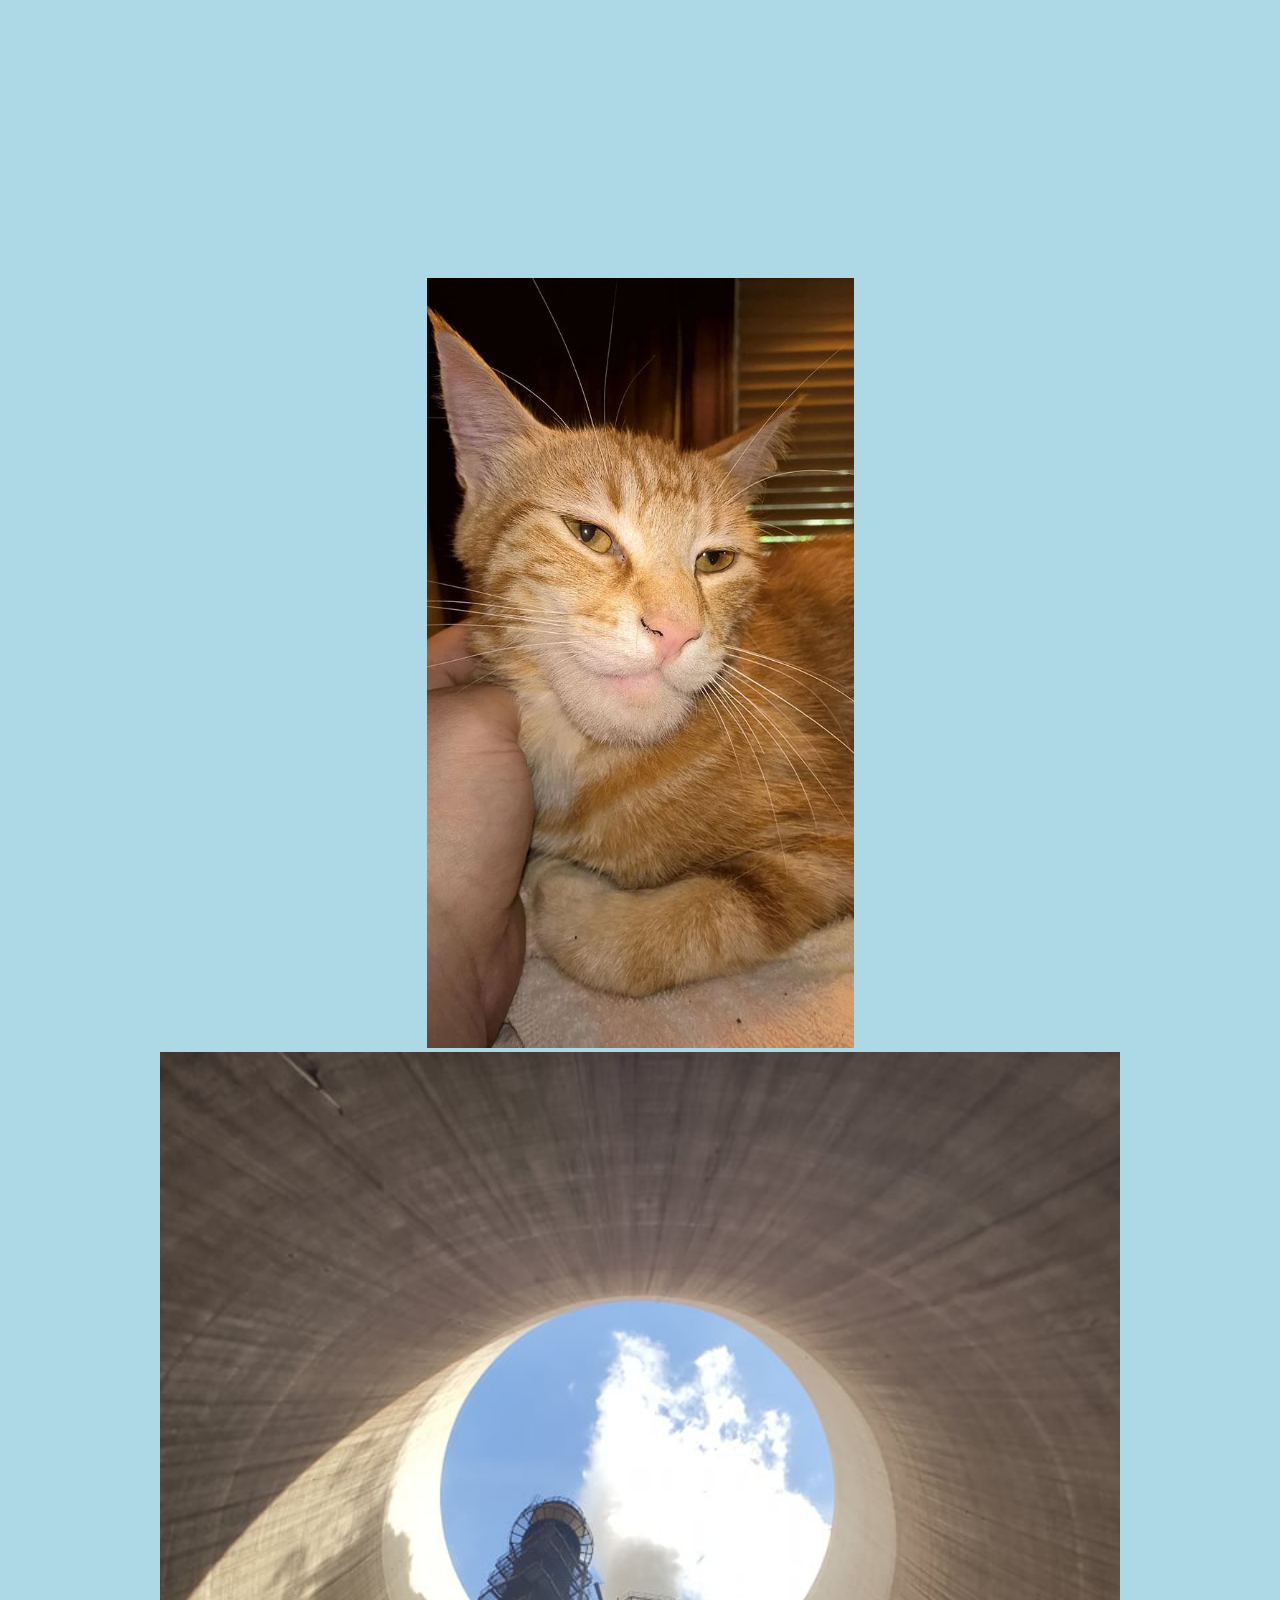
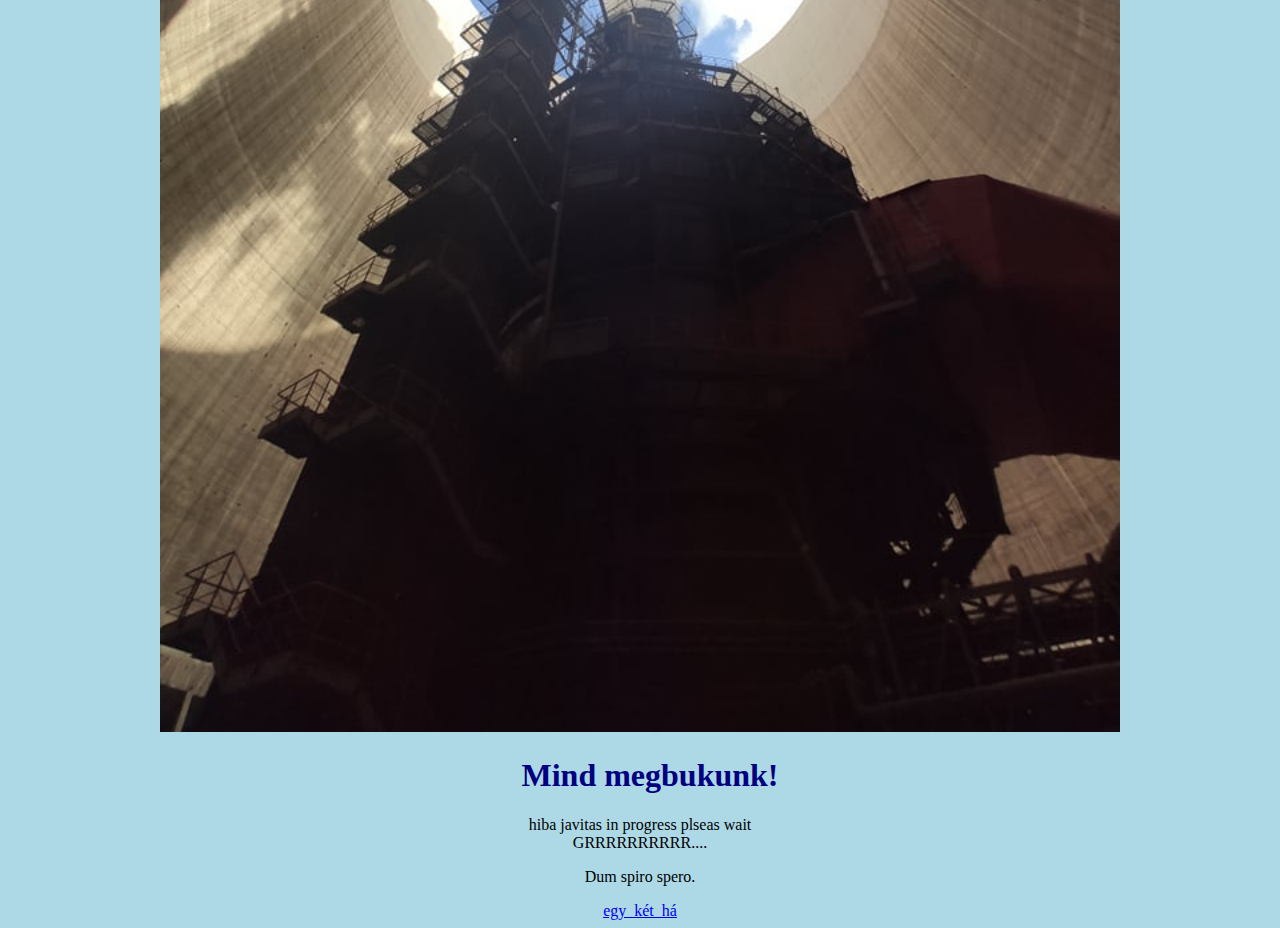
<file: index.html>
<!DOCTYPE html>
<html>
<head>
<title>Mind megbukunk</title>
<link rel="stylesheet" href="stilus.css">
</head>
<body>
<br><br><br><br><br><br><br><br><br><br><br><br><br><br><br>
<img src="gigachad2.png">
<img src="fust.jpg" alt="Hello World from Space" style="width:100%; max-width:960px">
<h1>Mind megbukunk!</h1>
<p>hiba javitas in progress plseas wait<br>GRRRRRRRRRR....</p> 
<p>Dum spiro spero.</p>
<a href="https://www.youtube.com/watch?v=ZucLIV_Ljxs" target="_blank">egy_két_há</a>
</body>
</html>
</file>
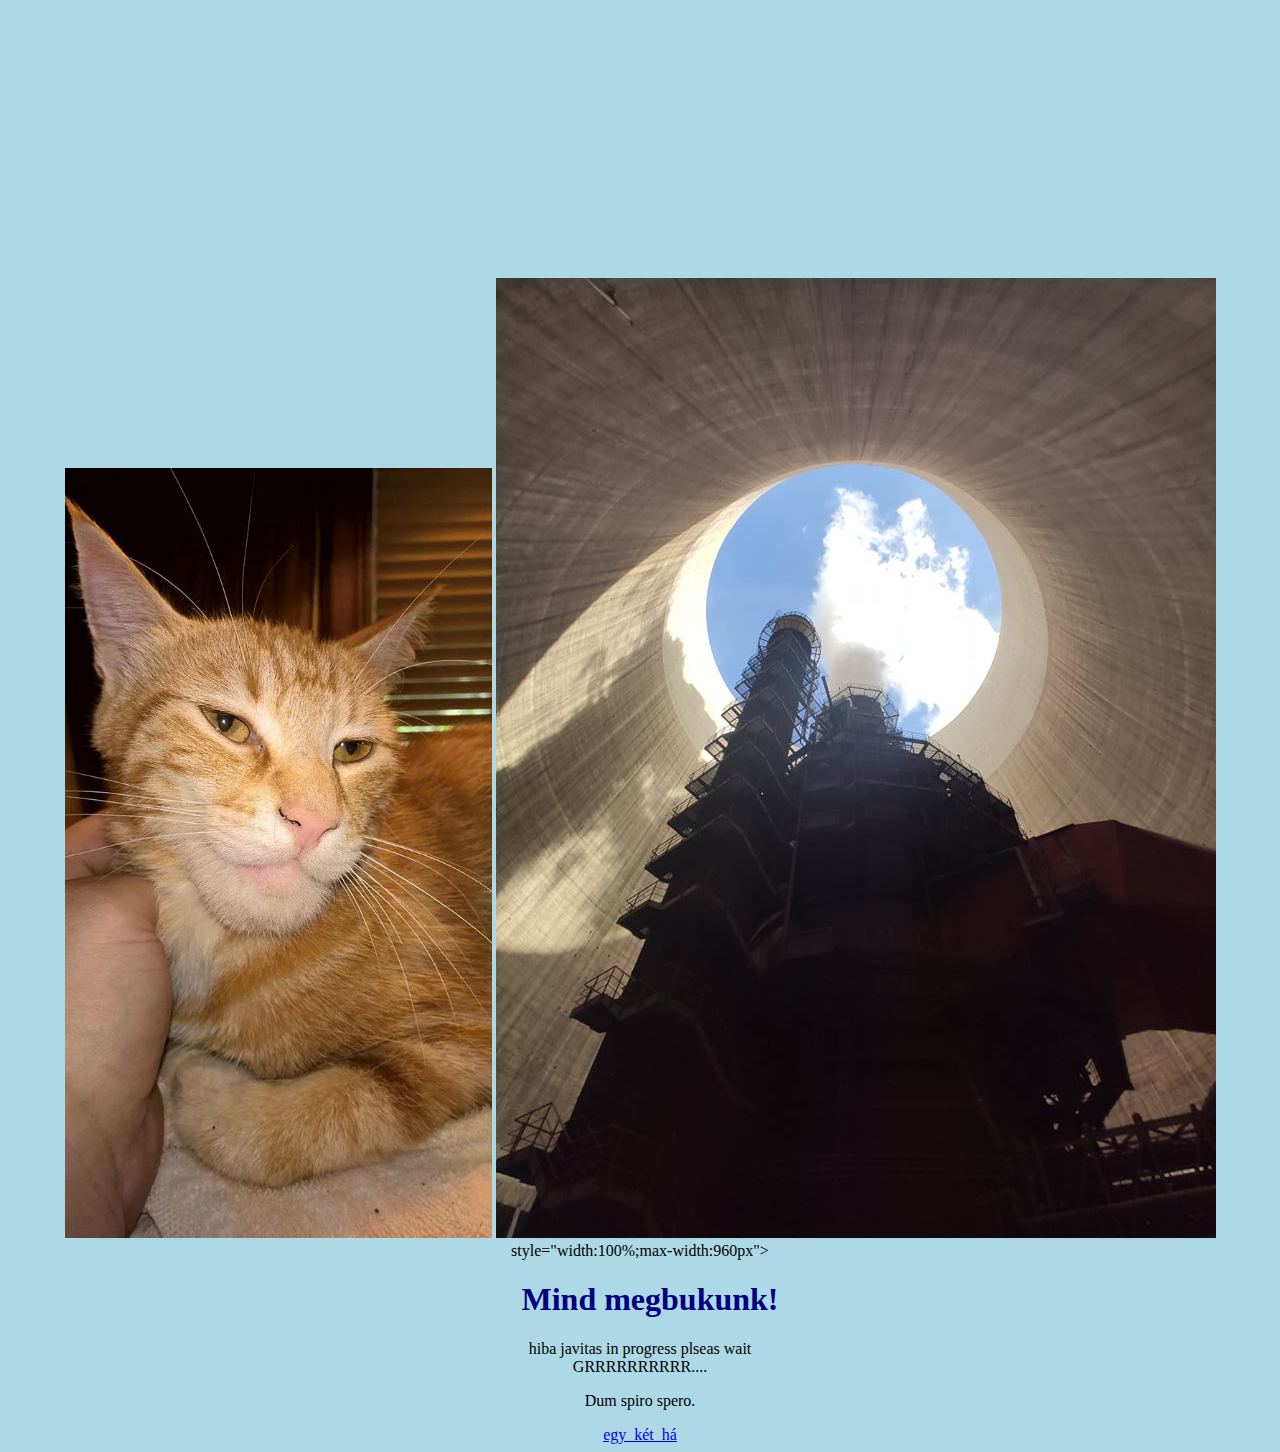
<file: index2.html>
<!DOCTYPE html>
<html>
<head>
<title>Mind megbukunk</title>
<link rel="stylesheet" href="stilus.css">
</head>
<body>
<br><br><br><br><br><br><br><br><br><br><br><br><br><br><br>
<img src="gigachad2.png">
<img src="fust.jpg" alt="Hello World from Space">
style="width:100%;max-width:960px">
<h1>Mind megbukunk!</h1>
<p>hiba javitas in progress plseas wait<br>GRRRRRRRRRR....</p> 
<p>Dum spiro spero.</p>
<a href="https://www.youtube.com/watch?v=ZucLIV_Ljxs" target="_blank">egy_két_há</a>
</body>
</html>
</file>
<file: stilus.css>
body {
background-color: lightblue;
text-align: center;
}

h1 {
color: navy;
margin-left: 20px;
}
</file>
